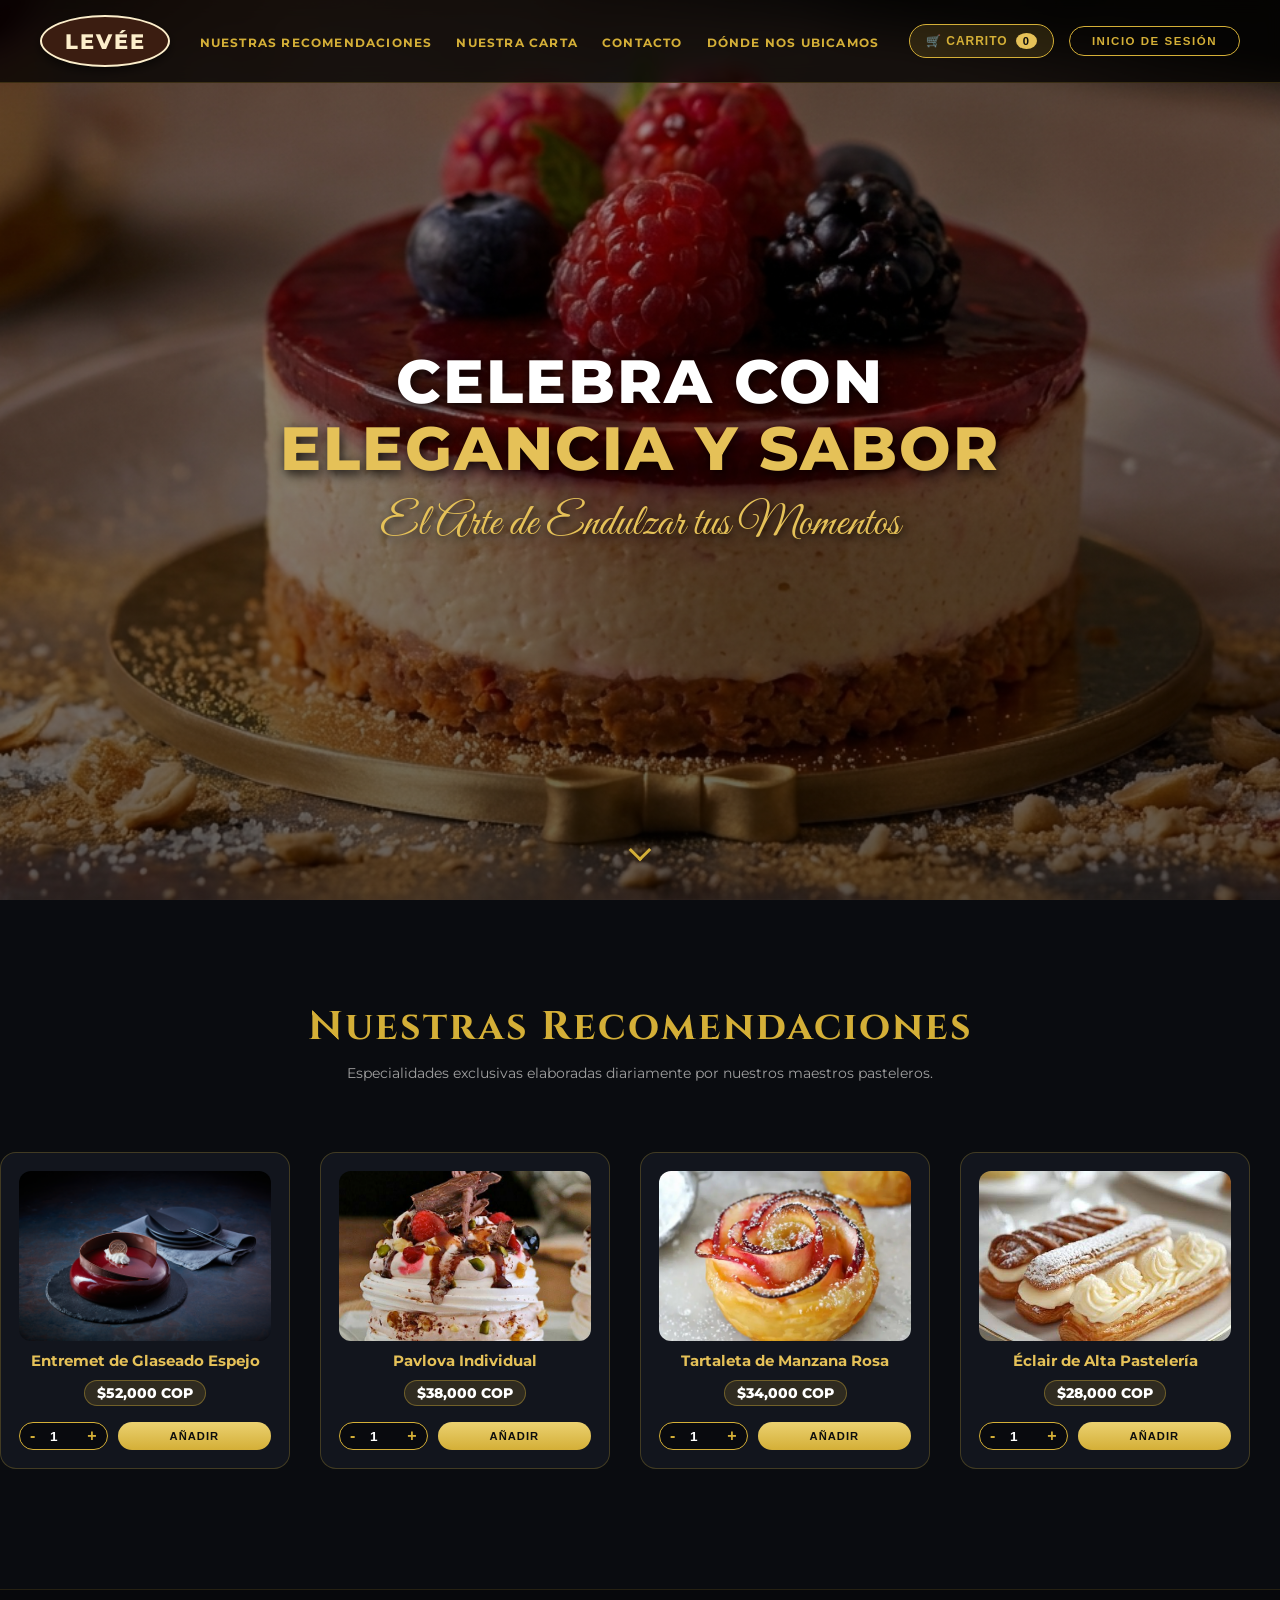
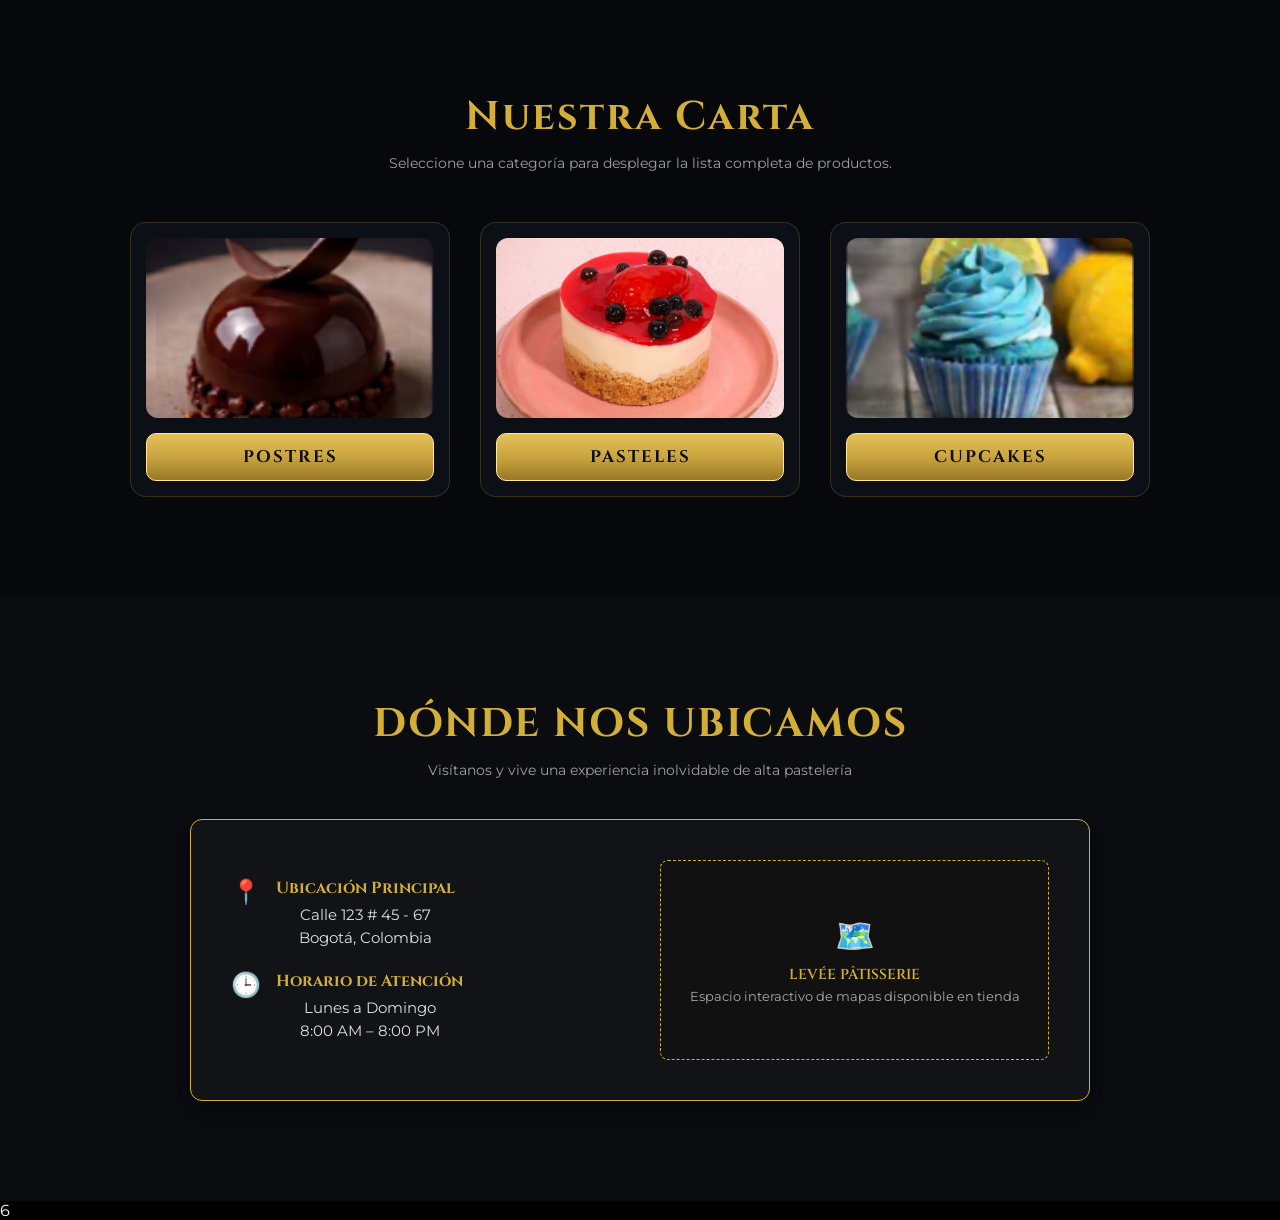
<file: index.html>
<!DOCTYPE html>
<html lang="es">
<head>
  <meta charset="UTF-8">
  <meta name="viewport" content="width=device-width, initial-scale=1.0">
  <title>LEVÉE - Pâtisserie</title>

  <!-- Google Fonts -->
  <link rel="preconnect" href="https://fonts.googleapis.com">
  <link rel="preconnect" href="https://fonts.gstatic.com" crossorigin>
  <link href="https://fonts.googleapis.com/css2?family=Cinzel:wght@600;700;800&family=Great+Vibes&family=Montserrat:wght@500;600;700;800&display=swap" rel="stylesheet">

  <link rel="stylesheet" href="styles.css">
</head>

<body>

  <!-- NAVEGACIÓN PRINCIPAL -->
  <header class="navbar" id="navbar">
    <div class="logo-oval">
      <span>LEVÉE</span>
    </div>
    <nav class="nav-container">
      <ul>
        <li><a href="#recomendaciones" class="nav-link">NUESTRAS RECOMENDACIONES</a></li>
        <li><a href="#carta" class="nav-link">NUESTRA CARTA</a></li>
       <li><a href="#" class="nav-link" id="openContact">CONTACTO</a></li>
        <li><a href="#ubicacion" class="nav-link">DÓNDE NOS UBICAMOS</a></li>
      </ul>
    </nav>
    <div class="nav-actions">
      <button type="button" class="btn-cart" id="openCart" aria-label="Carrito de compras">
        🛒 CARRITO <span class="cart-badge" id="cartBadge">0</span>
      </button>
      <button type="button" class="btn-top-login" id="openLogin">INICIO DE SESIÓN</button>
    </div>
  </header>

  <!-- VISTA PRINCIPAL (HERO) -->
  <section class="hero-screen" id="heroScreen">
    <div class="hero-content">
      <h1>CELEBRA CON<br><span class="gold-text">ELEGANCIA Y SABOR</span></h1>
      <p class="subtitle">El Arte de Endulzar tus Momentos</p>
    </div>

    <a href="#recomendaciones" class="scroll-down" aria-label="Bajar">
      <span class="chevron"></span>
    </a>
  </section>

  <!-- SECCIÓN DE CONTENIDO: NUESTRAS RECOMENDACIONES -->
  <main id="mainContent" class="main-content">
    <section id="recomendaciones" class="content-section">
      <h2>Nuestras Recomendaciones</h2>
      <p class="section-desc">Especialidades exclusivas elaboradas diariamente por nuestros maestros pasteleros.</p>

      <div class="carousel-container">
        <div class="carousel-track">
          <!-- Tarjeta 1 -->
          <div class="dessert-card" data-id="rec-1" data-title="Entremet de Glaseado Espejo" data-price="52000" data-img="img/entremet-glaseado-espejo.jpg">
            <div class="card-image-wrapper">
              <img src="img/entremet-glaseado-espejo.jpg" alt="Entremet de Glaseado Espejo">
            </div>
            <h3>Entremet de Glaseado Espejo</h3>
            <span class="carousel-price">$52,000 COP</span>
            <div class="card-controls">
              <div class="quantity-control">
                <button type="button" class="btn-qty btn-minus">-</button>
                <input type="number" class="qty-input" value="1" min="1" max="99" readonly>
                <button type="button" class="btn-qty btn-plus">+</button>
              </div>
              <button type="button" class="btn-add-cart">AÑADIR</button>
            </div>
          </div>

          <!-- Tarjeta 2 -->
          <div class="dessert-card" data-id="rec-2" data-title="Pavlova Individual" data-price="38000" data-img="img/pavlova-individual.jpg">
            <div class="card-image-wrapper">
              <img src="img/pavlova-individual.jpg" alt="Pavlova Individual">
            </div>
            <h3>Pavlova Individual</h3>
            <span class="carousel-price">$38,000 COP</span>
            <div class="card-controls">
              <div class="quantity-control">
                <button type="button" class="btn-qty btn-minus">-</button>
                <input type="number" class="qty-input" value="1" min="1" max="99" readonly>
                <button type="button" class="btn-qty btn-plus">+</button>
              </div>
              <button type="button" class="btn-add-cart">AÑADIR</button>
            </div>
          </div>

          <!-- Tarjeta 3 -->
          <div class="dessert-card" data-id="rec-3" data-title="Tartaleta de Manzana Rosa" data-price="34000" data-img="img/tartaleta-manzana-rosa.jpg">
            <div class="card-image-wrapper">
              <img src="img/tartaleta-manzana-rosa.jpg" alt="Tartaleta de Manzana en Forma de Rosa">
            </div>
            <h3>Tartaleta de Manzana Rosa</h3>
            <span class="carousel-price">$34,000 COP</span>
            <div class="card-controls">
              <div class="quantity-control">
                <button type="button" class="btn-qty btn-minus">-</button>
                <input type="number" class="qty-input" value="1" min="1" max="99" readonly>
                <button type="button" class="btn-qty btn-plus">+</button>
              </div>
              <button type="button" class="btn-add-cart">AÑADIR</button>
            </div>
          </div>

          <!-- Tarjeta 4 -->
          <div class="dessert-card" data-id="rec-4" data-title="Éclair de Alta Pastelería" data-price="28000" data-img="img/eclair-alta-pasteria.jpg">
            <div class="card-image-wrapper">
              <img src="img/eclair-alta-pasteria.jpg" alt="Éclair de Alta Pastelería">
            </div>
            <h3>Éclair de Alta Pastelería</h3>
            <span class="carousel-price">$28,000 COP</span>
            <div class="card-controls">
              <div class="quantity-control">
                <button type="button" class="btn-qty btn-minus">-</button>
                <input type="number" class="qty-input" value="1" min="1" max="99" readonly>
                <button type="button" class="btn-qty btn-plus">+</button>
              </div>
              <button type="button" class="btn-add-cart">AÑADIR</button>
            </div>
          </div>

          <!-- Tarjeta 5 -->
          <div class="dessert-card" data-id="rec-5" data-title="Saint-Honoré" data-price="46000" data-img="img/saint-honore.jpg">
            <div class="card-image-wrapper">
              <img src="img/saint-honore.jpg" alt="Saint-Honoré">
            </div>
            <h3>Saint-Honoré</h3>
            <span class="carousel-price">$46,000 COP</span>
            <div class="card-controls">
              <div class="quantity-control">
                <button type="button" class="btn-qty btn-minus">-</button>
                <input type="number" class="qty-input" value="1" min="1" max="99" readonly>
                <button type="button" class="btn-qty btn-plus">+</button>
              </div>
              <button type="button" class="btn-add-cart">AÑADIR</button>
            </div>
          </div>

          <!-- Tarjeta 6 -->
          <div class="dessert-card" data-id="rec-6" data-title="Mousse 3D de Fruta" data-price="40000" data-img="img/mousse-3d-fruta.jpg">
            <div class="card-image-wrapper">
              <img src="img/mousse-3d-fruta.jpg" alt="Mousse 3D de Fruta">
            </div>
            <h3>Mousse 3D de Fruta</h3>
            <span class="carousel-price">$40,000 COP</span>
            <div class="card-controls">
              <div class="quantity-control">
                <button type="button" class="btn-qty btn-minus">-</button>
                <input type="number" class="qty-input" value="1" min="1" max="99" readonly>
                <button type="button" class="btn-qty btn-plus">+</button>
              </div>
              <button type="button" class="btn-add-cart">AÑADIR</button>
            </div>
          </div>
        </div>
      </div>
    </section>

    <!-- SECCIÓN: NUESTRA CARTA -->
    <section id="carta" class="content-section carta-section">
      <h2>Nuestra Carta</h2>
      <p class="section-desc">Seleccione una categoría para desplegar la lista completa de productos.</p>

      <div class="categories-grid">
        <div class="category-card" data-category="postres">
          <div class="category-img-wrapper">
            <img src="img/postre.jpg" alt="Postres">
          </div>
          <button type="button" class="btn-category">POSTRES</button>
        </div>

        <div class="category-card" data-category="pasteles">
          <div class="category-img-wrapper">
            <img src="img/pastel.jpg" alt="Pasteles">
          </div>
          <button type="button" class="btn-category">PASTELES</button>
        </div>

        <div class="category-card" data-category="cupcakes">
          <div class="category-img-wrapper">
            <img src="img/cupcake.jpg" alt="Cupcakes">
          </div>
          <button type="button" class="btn-category">CUPCAKES</button>
        </div>
      </div>
    </section>

    <!-- SECCIÓN: DÓNDE NOS UBICAMOS -->
    <section id="ubicacion" class="content-section location-section">
      <h2 style="font-family: 'Cinzel', serif; color: #d4af37; text-align: center; margin-bottom: 10px;">DÓNDE NOS UBICAMOS</h2>
      <p class="section-desc" style="text-align: center; margin-bottom: 40px;">Visítanos y vive una experiencia inolvidable de alta pastelería</p>
      
      <div class="location-luxury-card" style="max-width: 900px; margin: 0 auto; background: rgba(20, 20, 25, 0.85); border: 1px solid #d4af37; border-radius: 12px; padding: 40px; display: grid; grid-template-columns: 1fr 1fr; gap: 40px; box-shadow: 0 10px 30px rgba(0,0,0,0.5);">
        
        <div class="location-details" style="display: flex; flex-direction: column; justify-content: center; gap: 20px;">
          <div class="detail-item" style="display: flex; align-items: flex-start; gap: 15px;">
            <span style="font-size: 24px;">📍</span>
            <div>
              <h4 style="color: #d4af37; font-family: 'Cinzel', serif; margin-bottom: 5px;">Ubicación Principal</h4>
              <p style="color: #e0e0e0; font-family: 'Montserrat', sans-serif; font-size: 0.95rem; line-height: 1.5;">Calle 123 # 45 - 67<br>Bogotá, Colombia</p>
            </div>
          </div>

          <div class="detail-item" style="display: flex; align-items: flex-start; gap: 15px;">
            <span style="font-size: 24px;">🕒</span>
            <div>
              <h4 style="color: #d4af37; font-family: 'Cinzel', serif; margin-bottom: 5px;">Horario de Atención</h4>
              <p style="color: #e0e0e0; font-family: 'Montserrat', sans-serif; font-size: 0.95rem; line-height: 1.5;">Lunes a Domingo<br>8:00 AM – 8:00 PM</p>
            </div>
          </div>
        </div>

        <div class="location-map-mock" style="background: #111; border: 1px dashed #d4af37; border-radius: 8px; display: flex; flex-direction: column; align-items: center; justify-content: center; text-align: center; padding: 20px; min-height: 200px;">
          <span style="font-size: 32px; margin-bottom: 10px;">🗺️</span>
          <p style="color: #d4af37; font-family: 'Cinzel', serif; font-weight: 600; font-size: 0.9rem;">LEVÉE PÂTISSERIE</p>
          <p style="color: #aaa; font-size: 0.8rem; margin-top: 5px;">Espacio interactivo de mapas disponible en tienda</p>
        </div>

      </div>
    </section>
  </main>

<!-- VENTANA EMERGENTE DE LA CARTA DE PRODUCTOS -->
  <div class="products-modal-overlay hidden" id="productsModal">
    <div class="products-modal-container">
      <button type="button" class="btn-close-modal" id="closeProductsModal">&times;</button>
      
      <h2 class="modal-title" id="modalCategoryTitle">CARTA DE PRODUCTOS</h2>
      <p class="modal-subtitle">Nuestras especialidades artesanales</p>

      <div class="menu-products-grid" id="menuProductsGrid">
        
       <!-- CATEGORÍA: POSTRES -->
<div class="menu-item-card hidden-item" data-cat="postres" data-id="postre-1" data-title="Tarta de Frambuesa y Chocolate Belga" data-price="48000" data-img="img/tarta_frambuesa.jpg">
    <div class="menu-item-img"><img src="img/tarta_frambuesa.jpg" alt="Tarta de Frambuesa"></div>
    <div class="menu-item-info">
        <div class="menu-item-header">
            <h3>TARTA DE FRAMBUESA Y CHOCOLATE BELGA</h3>
            <span class="price">$48,000 COP</span>
        </div>
        <p>Base crujiente, ganache de chocolate amargo 70% y frambuesas frescas.</p>
        <div class="card-controls">
            <div class="quantity-control">
                <button type="button" class="btn-qty btn-minus">-</button>
                <input type="number" class="qty-input" value="1" min="1" readonly>
                <button type="button" class="btn-qty btn-plus">+</button>
            </div>
            <button type="button" class="btn-add-cart">AÑADIR</button>
        </div>
    </div>
</div>

<div class="menu-item-card hidden-item" data-cat="postres" data-id="postre-2" data-title="Creme Brûlée Clásica" data-price="36000" data-img="img/creme_brulee.jpg">
    <div class="menu-item-img"><img src="img/creme_brulee.jpg" alt="Creme Brûlée"></div>
    <div class="menu-item-info">
        <div class="menu-item-header">
            <h3>CREME BRÛLÉE CLÁSICA</h3>
            <span class="price">$36,000 COP</span>
        </div>
        <p>Creme de vainilla de Madagascar con costra de azúcar crujiente y arándanos.</p>
        <div class="card-controls">
            <div class="quantity-control">
                <button type="button" class="btn-qty btn-minus">-</button>
                <input type="number" class="qty-input" value="1" min="1" readonly>
                <button type="button" class="btn-qty btn-plus">+</button>
            </div>
            <button type="button" class="btn-add-cart">AÑADIR</button>
        </div>
    </div>
</div>

<div class="menu-item-card hidden-item" data-cat="postres" data-id="postre-3" data-title="Milhojas de Vainilla Bourbon" data-price="42000" data-img="img/milhojas.jpg">
    <div class="menu-item-img"><img src="img/milhojas.jpg" alt="Milhojas de Vainilla"></div>
    <div class="menu-item-info">
        <div class="menu-item-header">
            <h3>MILHOJAS DE VAINILLA BOURBON</h3>
            <span class="price">$42,000 COP</span>
        </div>
        <p>Hojaldre caramelizado, crema ligera de vainilla y fresas fileteadas.</p>
        <div class="card-controls">
            <div class="quantity-control">
                <button type="button" class="btn-qty btn-minus">-</button>
                <input type="number" class="qty-input" value="1" min="1" readonly>
                <button type="button" class="btn-qty btn-plus">+</button>
            </div>
            <button type="button" class="btn-add-cart">AÑADIR</button>
        </div>
    </div>
</div>

<div class="menu-item-card hidden-item" data-cat="postres" data-id="postre-4" data-title="Mousse de Maracuyá y Mango" data-price="45000" data-img="img/mousse_maracuya.jpg">
    <div class="menu-item-img"><img src="img/mousse_maracuya.jpg" alt="Mousse Maracuyá"></div>
    <div class="menu-item-info">
        <div class="menu-item-header">
            <h3>MOUSSE DE MARACUYÁ Y MANGO</h3>
            <span class="price">$45,000 COP</span>
        </div>
        <p>Espejo de maracuyá, mousse suave de mango y base de coco.</p>
        <div class="card-controls">
            <div class="quantity-control">
                <button type="button" class="btn-qty btn-minus">-</button>
                <input type="number" class="qty-input" value="1" min="1" readonly>
                <button type="button" class="btn-qty btn-plus">+</button>
            </div>
            <button type="button" class="btn-add-cart">AÑADIR</button>
        </div>
    </div>
</div>

<div class="menu-item-card hidden-item" data-cat="postres" data-id="postre-5" data-title="Brownie con Helado de Nuez" data-price="39000" data-img="img/brownie.jpg">
    <div class="menu-item-img"><img src="img/brownie.jpg" alt="Brownie"></div>
    <div class="menu-item-info">
        <div class="menu-item-header">
            <h3>BROWNIE CON HELADO DE NUEZ</h3>
            <span class="price">$39,000 COP</span>
        </div>
        <p>Brownie de chocolate intenso con helado de nuez y salsa de caramelo salado.</p>
        <div class="card-controls">
            <div class="quantity-control">
                <button type="button" class="btn-qty btn-minus">-</button>
                <input type="number" class="qty-input" value="1" min="1" readonly>
                <button type="button" class="btn-qty btn-plus">+</button>
            </div>
            <button type="button" class="btn-add-cart">AÑADIR</button>
        </div>
    </div>
</div>

<div class="menu-item-card hidden-item" data-cat="postres" data-id="postre-6" data-title="Cheesecake de Limón y Arándanos" data-price="44000" data-img="img/cheesecake_limon.jpg">
    <div class="menu-item-img"><img src="img/cheesecake_limon.jpg" alt="Cheesecake Limón"></div>
    <div class="menu-item-info">
        <div class="menu-item-header">
            <h3>CHEESECAKE DE LIMÓN Y ARÁNDANOS</h3>
            <span class="price">$44,000 COP</span>
        </div>
        <p>Base de galleta crujiente, crema de queso suave y salsa de arándanos silvestres.</p>
        <div class="card-controls">
            <div class="quantity-control">
                <button type="button" class="btn-qty btn-minus">-</button>
                <input type="number" class="qty-input" value="1" min="1" readonly>
                <button type="button" class="btn-qty btn-plus">+</button>
            </div>
            <button type="button" class="btn-add-cart">AÑADIR</button>
        </div>
    </div>
</div>

<!-- CATEGORÍA: PASTELES -->
<div class="menu-item-card hidden-item" data-cat="pasteles" data-id="pastel-1" data-title="Cheesecake de Frutos Rojos" data-price="52000" data-img="img/cheesecake_frutos.jpg">
    <div class="menu-item-img"><img src="img/cheesecake_frutos.jpg" alt="Cheesecake de Frutos Rojos"></div>
    <div class="menu-item-info">
        <div class="menu-item-header">
            <h3>CHEESECAKE DE FRUTOS ROJOS</h3>
            <span class="price">$52,000 COP</span>
        </div>
        <p>Suave queso crema sobre galleta crujiente con mermelada artesanal de frutos rojos.</p>
        <div class="card-controls">
            <div class="quantity-control">
                <button type="button" class="btn-qty btn-minus">-</button>
                <input type="number" class="qty-input" value="1" min="1" readonly>
                <button type="button" class="btn-qty btn-plus">+</button>
            </div>
            <button type="button" class="btn-add-cart">AÑADIR</button>
        </div>
    </div>
</div>

<div class="menu-item-card hidden-item" data-cat="pasteles" data-id="pastel-2" data-title="Pastel de Chocolate Trufado" data-price="58000" data-img="img/pastel_chocolate.jpg">
    <div class="menu-item-img"><img src="img/pastel_chocolate.jpg" alt="Pastel de Chocolate Trufado"></div>
    <div class="menu-item-info">
        <div class="menu-item-header">
            <h3>PASTEL DE CHOCOLATE TRUFADO</h3>
            <span class="price">$58,000 COP</span>
        </div>
        <p>Bizcocho de cacao premium con capas de ganache de chocolate trufado.</p>
        <div class="card-controls">
            <div class="quantity-control">
                <button type="button" class="btn-qty btn-minus">-</button>
                <input type="number" class="qty-input" value="1" min="1" readonly>
                <button type="button" class="btn-qty btn-plus">+</button>
            </div>
            <button type="button" class="btn-add-cart">AÑADIR</button>
        </div>
    </div>
</div>

<div class="menu-item-card hidden-item" data-cat="pasteles" data-id="pastel-3" data-title="Pastel Red Velvet Real" data-price="55000" data-img="img/red_velvet.jpg">
    <div class="menu-item-img"><img src="img/red_velvet.jpg" alt="Pastel Red Velvet"></div>
    <div class="menu-item-info">
        <div class="menu-item-header">
            <h3>PASTEL RED VELVET REAL</h3>
            <span class="price">$55,000 COP</span>
        </div>
        <p>Clásico terciopelo rojo relleno de suave frosting de queso crema y vainilla.</p>
        <div class="card-controls">
            <div class="quantity-control">
                <button type="button" class="btn-qty btn-minus">-</button>
                <input type="number" class="qty-input" value="1" min="1" readonly>
                <button type="button" class="btn-qty btn-plus">+</button>
            </div>
            <button type="button" class="btn-add-cart">AÑADIR</button>
        </div>
    </div>
</div>

<div class="menu-item-card hidden-item" data-cat="pasteles" data-id="pastel-4" data-title="Pastel Tres Leches de Vainilla" data-price="48000" data-img="img/tres_leches.jpg">
    <div class="menu-item-img"><img src="img/tres_leches.jpg" alt="Pastel Tres Leches"></div>
    <div class="menu-item-info">
        <div class="menu-item-header">
            <h3>PASTEL TRES LECHES DE VAINILLA</h3>
            <span class="price">$48,000 COP</span>
        </div>
        <p>Bizcocho ultra húmedo bañado en tres leches especiadas con canela y merengue.</p>
        <div class="card-controls">
            <div class="quantity-control">
                <button type="button" class="btn-qty btn-minus">-</button>
                <input type="number" class="qty-input" value="1" min="1" readonly>
                <button type="button" class="btn-qty btn-plus">+</button>
            </div>
            <button type="button" class="btn-add-cart">AÑADIR</button>
        </div>
    </div>
</div>

<div class="menu-item-card hidden-item" data-cat="pasteles" data-id="pastel-5" data-title="Pastel de Zanahoria y Nueces" data-price="50000" data-img="img/pastel_zanahoria.jpg">
    <div class="menu-item-img"><img src="img/pastel_zanahoria.jpg" alt="Pastel de Zanahoria"></div>
    <div class="menu-item-info">
        <div class="menu-item-header">
            <h3>PASTEL DE ZANAHORIA Y NUECES</h3>
            <span class="price">$50,000 COP</span>
        </div>
        <p>Especiado con nueces crujientes y cobertura de crema de queso dulce.</p>
        <div class="card-controls">
            <div class="quantity-control">
                <button type="button" class="btn-qty btn-minus">-</button>
                <input type="number" class="qty-input" value="1" min="1" readonly>
                <button type="button" class="btn-qty btn-plus">+</button>
                
            </div>
            <button type="button" class="btn-add-cart">AÑADIR</button>
        </div>
    </div>
</div>

<div class="menu-item-card hidden-item" data-cat="pasteles" data-id="pastel-6" data-title="Pastel Ópera Francés" data-price="60000" data-img="img/pastel_opera.jpg">
    <div class="menu-item-img"><img src="img/pastel_opera.jpg" alt="Pastel Ópera"></div>
    <div class="menu-item-info">
        <div class="menu-item-header">
            <h3>PASTEL ÓPERA FRANCÉS</h3>
            <span class="price">$60,000 COP</span>
        </div>
        <p>Finas capas de bizcocho de almendra impregnado en café, crema de mantequilla y ganache.</p>
        <div class="card-controls">
            <div class="quantity-control">
                <button type="button" class="btn-qty btn-minus">-</button>
                <input type="number" class="qty-input" value="1" min="1" readonly>
                <button type="button" class="btn-qty btn-plus">+</button>
            </div>
            <button type="button" class="btn-add-cart">AÑADIR</button>
        </div>
    </div>
</div>

<!-- CATEGORÍA: CUPCAKES -->
<div class="menu-item-card hidden-item" data-cat="cupcakes" data-id="cupcake-1" data-title="Cupcake de Chocolate Belga" data-price="38000" data-img="img/cupcake_chocolate.jpg">
    <div class="menu-item-img"><img src="img/cupcake_chocolate.jpg" alt="Cupcake de Chocolate Belga"></div>
    <div class="menu-item-info">
        <div class="menu-item-header">
            <h3>CUPCAKE DE CHOCOLATE BELGA</h3>
            <span class="price">$38,000 COP</span>
        </div>
        <p>Pastel de cacao oscuro, ganache de chocolate amargo 70%, frambuesa y oro.</p>
        <div class="card-controls">
            <div class="quantity-control">
                <button type="button" class="btn-qty btn-minus">-</button>
                <input type="number" class="qty-input" value="1" min="1" readonly>
                <button type="button" class="btn-qty btn-plus">+</button>
            </div>
            <button type="button" class="btn-add-cart">AÑADIR</button>
        </div>
    </div>
</div>

<div class="menu-item-card hidden-item" data-cat="cupcakes" data-id="cupcake-2" data-title="Cupcake de Vainilla y Fresa" data-price="35000" data-img="img/cupcake_vainilla.jpg">
    <div class="menu-item-img"><img src="img/cupcake_vainilla.jpg" alt="Cupcake de Vainilla"></div>
    <div class="menu-item-info">
        <div class="menu-item-header">
            <h3>CUPCAKE DE VAINILLA Y FRESA</h3>
            <span class="price">$35,000 COP</span>
        </div>
        <p>Vainilla de Madagascar, crema de mantequilla de fresa y mini merengues.</p>
        <div class="card-controls">
            <div class="quantity-control">
                <button type="button" class="btn-qty btn-minus">-</button>
                <input type="number" class="qty-input" value="1" min="1" readonly>
                <button type="button" class="btn-qty btn-plus">+</button>
            </div>
            <button type="button" class="btn-add-cart">AÑADIR</button>
        </div>
    </div>
</div>

<div class="menu-item-card hidden-item" data-cat="cupcakes" data-id="cupcake-3" data-title="Cupcake de Limón y Amapola" data-price="36000" data-img="img/cupcake_limon.jpg">
    <div class="menu-item-img"><img src="img/cupcake_limon.jpg" alt="Cupcake de Limón"></div>
    <div class="menu-item-info">
        <div class="menu-item-header">
            <h3>CUPCAKE DE LIMÓN Y AMAPOLA</h3>
            <span class="price">$36,000 COP</span>
        </div>
        <p>Pastel de limón, relleno de curd, frosting de mascarpone y limón confitado.</p>
        <div class="card-controls">
            <div class="quantity-control">
                <button type="button" class="btn-qty btn-minus">-</button>
                <input type="number" class="qty-input" value="1" min="1" readonly>
                <button type="button" class="btn-qty btn-plus">+</button>
            </div>
            <button type="button" class="btn-add-cart">AÑADIR</button>
        </div>
    </div>
</div>

<div class="menu-item-card hidden-item" data-cat="cupcakes" data-id="cupcake-4" data-title="Cupcake Red Velvet y Caramelo" data-price="37000" data-img="img/cupcake_redvelvet.jpg">
    <div class="menu-item-img"><img src="img/cupcake_redvelvet.jpg" alt="Cupcake Red Velvet"></div>
    <div class="menu-item-info">
        <div class="menu-item-header">
            <h3>CUPCAKE RED VELVET Y CARAMELO</h3>
            <span class="price">$37,000 COP</span>
        </div>
        <p>Terciopelo rojo, frosting de queso crema, caramelo salado y nuez pecana.</p>
        <div class="card-controls">
            <div class="quantity-control">
                <button type="button" class="btn-qty btn-minus">-</button>
                <input type="number" class="qty-input" value="1" min="1" readonly>
                <button type="button" class="btn-qty btn-plus">+</button>
            </div>
            <button type="button" class="btn-add-cart">AÑADIR</button>
        </div>
    </div>
</div>

<div class="menu-item-card hidden-item" data-cat="cupcakes" data-id="cupcake-5" data-title="Cupcake de Café y Nuez" data-price="39000" data-img="img/cupcake_cafe.jpg">
    <div class="menu-item-img"><img src="img/cupcake_cafe.jpg" alt="Cupcake de Café"></div>
    <div class="menu-item-info">
        <div class="menu-item-header">
            <h3>CUPCAKE DE CAFÉ Y NUEZ</h3>
            <span class="price">$39,000 COP</span>
        </div>
        <p>Pastel de café con trocitos de nuez y crema de moca suave.</p>
        <div class="card-controls">
            <div class="quantity-control">
                <button type="button" class="btn-qty btn-minus">-</button>
                <input type="number" class="qty-input" value="1" min="1" readonly>
                <button type="button" class="btn-qty btn-plus">+</button>
            </div>
            <button type="button" class="btn-add-cart">AÑADIR</button>
        </div>
    </div>
</div>

<div class="menu-item-card hidden-item" data-cat="cupcakes" data-id="cupcake-6" data-title="Cupcake Earl Grey y Lavanda" data-price="40000" data-img="img/cupcake_lavanda.jpg">
    <div class="menu-item-img"><img src="img/cupcake_lavanda.jpg" alt="Cupcake de Lavanda"></div>
    <div class="menu-item-info">
        <div class="menu-item-header">
            <h3>CUPCAKE EARL GREY Y LAVANDA</h3>
            <span class="price">$40,000 COP</span>
        </div>
        <p>Infusión de té Earl Grey, crema de mantequilla de lavanda y miel.</p>
        <div class="card-controls">
            <div class="quantity-control">
                <button type="button" class="btn-qty btn-minus">-</button>
                <input type="number" class="qty-input" value="1" min="1" readonly>
                <button type="button" class="btn-qty btn-plus">+</button>
            </div>
            <button type="button" class="btn-add-cart">AÑADIR</button>
        </div>
    </div>
</div>
      </div>
    </div>
  </div>6

  <!-- MODAL DEL CARRITO DE COMPRAS -->
  <div class="cart-modal-overlay hidden" id="cartModal">
    <div class="cart-modal-container">
      <button type="button" class="btn-close-modal" id="closeCartModal">&times;</button>
      <h2 class="cart-title">TU PEDIDO</h2>
      <p class="cart-subtitle">Resumen de tus productos seleccionados</p>

      <div class="cart-items-container" id="cartItemsContainer">
        <!-- Los ítems se insertan dinámicamente con JS -->
      </div>

      <div class="cart-summary">
        <div class="summary-row">
          <span>Subtotal:</span>
          <span id="cartSubtotal">$0 COP</span>
        </div>
        <div class="summary-row total-row">
          <span>Total a Pagar:</span>
          <span id="cartTotal">$0 COP</span>
        </div>
        <button type="button" class="btn-checkout" id="btnCheckout">FINALIZAR PEDIDO</button>
      </div>
    </div>
  </div>

  <!-- VISTA DE INICIO DE SESIÓN -->
 <section class="login-screen hidden" id="loginScreen">
  <header class="navbar-login">
    <div style="width: 130px;"></div>
    <button type="button" class="btn-return" id="btnReturn">REGRESAR AL SITIO</button>
  </header>
  
  <div class="login-container">
    <h1 class="login-title">INICIO DE<br><span class="gold-text">SESIÓN</span></h1>
    <p class="login-subtitle">Vuelva a disfrutar de sus Momentos</p>
    
    <form class="login-form" id="loginForm">
      <div class="input-field">
        <input type="email" id="email" placeholder="CORREO ELECTRÓNICO" required autocomplete="off">
      </div>
      <div class="input-field">
        <input type="password" id="password" placeholder="CONTRASEÑA" required autocomplete="current-password">
      </div>
      <a href="#" class="forgot-pass" id="forgotPass">¿Olvidó su contraseña?</a>
      <button type="submit" class="btn-ingresar">INGRESAR</button>
    </form>
    
  <div id="crudContainer" style="padding: 20px; max-width: 900px; margin: auto;">
      <div id="crudContainer" class="hidden" style="padding: 20px; max-width: 900px; margin: auto;">
  <!-- Aquí pegas la estructura del formulario y la tabla de encuestas -->
   <div class="header-title">
      <i class="fa-solid fa-clipboard-list"></i> GESTIÓN DE ENCUESTAS - PASTELERÍA
    </div>

    <div class="crud-container">
      <form id="crudForm">
        <div class="form-grid">
          <div class="form-group">
            <label><i class="fa-solid fa-hashtag"></i> ID Encuesta</label>
            <input type="text" id="idEncuesta" placeholder="1001" required>
          </div>
          <div class="form-group">
            <label><i class="fa-solid fa-calendar"></i> Fecha</label>
            <input type="date" id="fecha" required>
          </div>
          <div class="form-group">
            <label><i class="fa-solid fa-user"></i> Nombre</label>
            <input type="text" id="nombre" placeholder="Nombre completo" required>
          </div>
          <div class="form-group">
            <label><i class="fa-solid fa-envelope"></i> Correo</label>
            <input type="email" id="correo" placeholder="correo@email.com" required>
          </div>

          <div class="form-group">
            <label><i class="fa-solid fa-phone"></i> Teléfono</label>
            <input type="text" id="telefono" placeholder="3124567890">
          </div>
          <div class="form-group">
            <label><i class="fa-solid fa-user-gear"></i> Edad</label>
            <input type="number" id="edad" placeholder="25">
          </div>
          <div class="form-group">
            <label><i class="fa-solid fa-clock"></i> Hora</label>
            <input type="time" id="hora">
          </div>
          <div class="form-group">
            <label><i class="fa-solid fa-mars-venus"></i> Género</label>
            <select id="genero">
              <option value="Masculino">Masculino</option>
              <option value="Femenino">Femenino</option>
              <option value="Otro">Otro</option>
            </select>
          </div>

          <div class="form-group">
            <label><i class="fa-solid fa-location-dot"></i> Dirección</label>
            <input type="text" id="direccion" placeholder="Calle 123">
          </div>
          <div class="form-group">
            <label><i class="fa-solid fa-map-pin"></i> Complemento</label>
            <input type="text" id="direccionBis" placeholder="Apto 201">
          </div>
          <div class="form-group">
            <label><i class="fa-solid fa-building"></i> Ciudad</label>
            <input type="text" id="ciudad" placeholder="Bogotá">
          </div>
          <div class="form-group">
            <label><i class="fa-solid fa-mail-bulk"></i> C. Postal</label>
            <input type="text" id="codigoPostal" placeholder="110111">
          </div>

          <div class="form-group col-span-2">
            <label><i class="fa-solid fa-globe"></i> ¿Cómo nos conoció?</label>
            <select id="conocido">
              <option value="Web">Web</option>
              <option value="Redes Sociales">Redes Sociales</option>
              <option value="Recomendación">Recomendación</option>
            </select>
          </div>
          <div class="form-group col-span-2">
            <label><i class="fa-solid fa-chart-line"></i> Satisfacción</label>
            <div class="range-container">
              <input type="range" id="satisfaccion" min="0" max="100" value="50" oninput="rangeValue.innerText = this.value">
              <span class="badge-value" id="rangeValue">50</span>
            </div>
          </div>

          <div class="form-group col-span-4">
            <label><i class="fa-solid fa-comment"></i> Comentarios</label>
            <textarea id="comentarios" rows="2" placeholder="Escriba aquí sus comentarios..."></textarea>
          </div>
        </div>

        <div class="btn-group">
          <button type="button" class="btn btn-create" onclick="crear()"><i class="fa-solid fa-plus"></i> Crear</button>
          <button type="button" class="btn btn-search" onclick="buscar()"><i class="fa-solid fa-magnifying-glass"></i> Buscar</button>
          <button type="button" class="btn btn-update" onclick="actualizar()"><i class="fa-solid fa-pen"></i> Actualizar</button>
          <button type="button" class="btn btn-delete" onclick="eliminar()"><i class="fa-solid fa-trash"></i> Eliminar</button>
          <button type="button" class="btn btn-clear" onclick="limpiarFormulario()"><i class="fa-solid fa-broom"></i> Limpiar</button>
        </div>
      </form>

      <div class="table-container">
        <table>
          <thead>
            <tr>
              <th>ID</th>
              <th>Fecha</th>
              <th>Nombre</th>
              <th>Correo</th>
              <th>Ciudad</th>
            </tr>
          </thead>
          <tbody id="tablaCuerpo">
          </tbody>
        </table>
      </div>
    </div>
   
</div>
      </div>
  </div>
</section>

  <!-- VENTANA EMERGENTE DE BIENVENIDA -->
  <div class="welcome-modal-overlay hidden" id="welcomeModal">
    <div class="welcome-modal-card">
      <h2>¡BIENVENIDO!</h2>
      <p>Sesión iniciada correctamente</p>
      <button type="button" class="btn-welcome-accept" id="closeWelcomeModal">ACEPTAR</button>
    </div>
  </div>

  <!-- MODAL DE ALERTA GLOBAL ELEGANTE -->
  <div class="welcome-modal-overlay hidden" id="customAlertModal">
    <div class="welcome-modal-card">
      <h2 id="customAlertTitle" style="color: #d4af37; font-family: 'Cinzel', serif; margin-bottom: 10px;">AVISO</h2>
      <p id="customAlertText" style="color: #e0e0e0; font-family: 'Montserrat', sans-serif; margin-bottom: 20px;"></p>
      <button type="button" class="btn-welcome-accept" id="closeCustomAlert">ACEPTAR</button>
    </div>
  </div>

<!-- VENTANA EMERGENTE DE CONTACTO -->
  <div class="products-modal-overlay hidden" id="contactModal">
    <div class="products-modal-container" style="max-width: 450px;">
      <button type="button" class="btn-close-modal" id="closeContactModal">&times;</button>
      
      <h2 class="modal-title">CONTÁCTANOS</h2>
      <p class="modal-subtitle">Estamos para atenderte</p>

      <div style="display: flex; flex-direction: column; gap: 15px; margin-top: 10px;">
        <div style="padding: 12px; background: #f9f9f9; border-radius: 8px;">
          <strong>Nuestro WhatsApp:</strong><br>
          <a href="https://wa.me/573000000000" target="_blank" style="color: #4CAF50; text-decoration: none;">+57 300 000 0000</a>
        </div>
        <div style="padding: 12px; background: #f9f9f9; border-radius: 8px;">
          <strong>Nuestro Número:</strong><br>
          <a href="tel:+573000000000" style="color: #333; text-decoration: none;">+57 300 000 0000</a>
        </div>
        <div style="padding: 12px; background: #f9f9f9; border-radius: 8px;">
          <strong>Nuestro Gmail:</strong><br>
          <a href="mailto:contacto@leveepatisserie.com" style="color: #333; text-decoration: none;">contacto@leveepatisserie.com</a>
        </div>
      </div>
    </div>
  </div>

  <script src="script.js"></script>
</body>
</html>
</file>
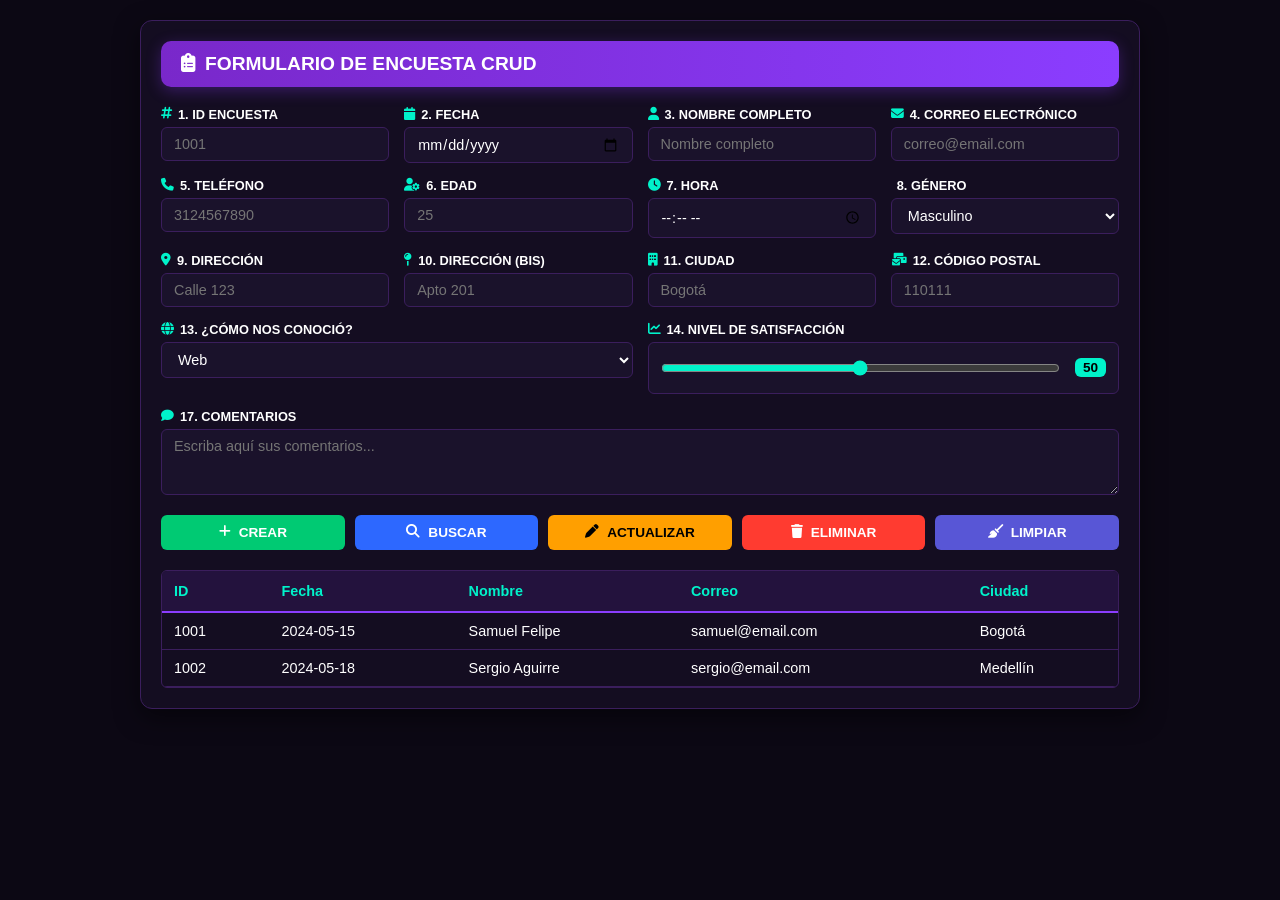
<file: crud 1/index.html>
<!DOCTYPE html>
<html lang="es">
<head>
  <meta charset="UTF-8">
  <meta name="viewport" content="width=device-width, initial-scale=1.0">
  <title>Formulario de Encuesta CRUD</title>
  <link rel="stylesheet" href="https://cdnjs.cloudflare.com/ajax/libs/font-awesome/6.4.0/css/all.min.css">
  <style>
    :root {
      --bg-main: #0c0814;
      --bg-card: #140d21;
      --bg-input: #1a122b;
      --border-purple: #3b1e5d;
      --purple-accent: #8b3dff;
      --cyan-accent: #00f2ca;
      --text-white: #ffffff;
      --text-muted: #a29bb0;
      --btn-green: #00ca73;
      --btn-blue: #2d68ff;
      --btn-yellow: #ff9f00;
      --btn-red: #ff3b30;
      --btn-gray: #5856d6;
    }

    * {
      box-sizing: border-box;
      margin: 0;
      padding: 0;
      font-family: 'Segoe UI', Tahoma, Geneva, Verdana, sans-serif;
    }

    body {
      background-color: var(--bg-main);
      color: var(--text-white);
      display: flex;
      justify-content: center;
      padding: 20px;
    }

    .container {
      width: 100%;
      max-width: 1000px;
      background-color: var(--bg-card);
      border: 1px solid var(--border-purple);
      border-radius: 12px;
      padding: 20px;
      box-shadow: 0 8px 24px rgba(0,0,0,0.5);
    }

    .header-title {
      background: linear-gradient(90deg, #7928ca, #8b3dff);
      color: var(--text-white);
      padding: 12px 20px;
      border-radius: 10px;
      font-size: 1.2rem;
      font-weight: bold;
      margin-bottom: 20px;
      display: flex;
      align-items: center;
      gap: 10px;
      box-shadow: 0 4px 15px rgba(139, 61, 255, 0.3);
    }

    .form-grid {
      display: grid;
      grid-template-columns: repeat(4, 1fr);
      gap: 15px;
      margin-bottom: 15px;
    }

    .form-group {
      display: flex;
      flex-direction: column;
      gap: 5px;
    }

    .form-group.col-span-2 { grid-column: span 2; }
    .form-group.col-span-4 { grid-column: span 4; }

    label {
      font-size: 0.8rem;
      font-weight: bold;
      color: var(--text-white);
      text-transform: uppercase;
      display: flex;
      align-items: center;
      gap: 6px;
    }

    label i { color: var(--cyan-accent); }

    input, select, textarea {
      background-color: var(--bg-input);
      border: 1px solid var(--border-purple);
      color: var(--text-white);
      padding: 8px 12px;
      border-radius: 6px;
      outline: none;
      font-size: 0.9rem;
      transition: border-color 0.2s;
    }

    input:focus, select:focus, textarea:focus {
      border-color: var(--purple-accent);
    }

    .range-container {
      display: flex;
      align-items: center;
      gap: 15px;
      background-color: var(--bg-input);
      padding: 8px 12px;
      border: 1px solid var(--border-purple);
      border-radius: 6px;
    }

    .range-container input[type="range"] {
      flex: 1;
      accent-color: var(--cyan-accent);
      cursor: pointer;
    }

    .badge-value {
      background-color: var(--cyan-accent);
      color: #000;
      font-weight: bold;
      padding: 2px 8px;
      border-radius: 6px;
      font-size: 0.85rem;
    }

    .btn-group {
      display: flex;
      gap: 10px;
      margin: 20px 0;
      flex-wrap: wrap;
    }

    .btn {
      flex: 1;
      padding: 10px 15px;
      border: none;
      border-radius: 6px;
      color: #fff;
      font-weight: bold;
      cursor: pointer;
      display: flex;
      align-items: center;
      justify-content: center;
      gap: 8px;
      text-transform: uppercase;
      font-size: 0.85rem;
      transition: opacity 0.2s, transform 0.1s;
    }

    .btn:hover { opacity: 0.9; }
    .btn:active { transform: scale(0.98); }

    .btn-create { background-color: var(--btn-green); }
    .btn-search { background-color: var(--btn-blue); }
    .btn-update { background-color: var(--btn-yellow); color: #000; }
    .btn-delete { background-color: var(--btn-red); }
    .btn-clear { background-color: var(--btn-gray); }

    .table-container {
      overflow-x: auto;
      border-radius: 6px;
      border: 1px solid var(--border-purple);
    }

    table {
      width: 100%;
      border-collapse: collapse;
      text-align: left;
      font-size: 0.9rem;
    }

    thead {
      background-color: #23123d;
      border-bottom: 2px solid var(--purple-accent);
    }

    th {
      padding: 12px;
      color: var(--cyan-accent);
      font-weight: bold;
    }

    td {
      padding: 10px 12px;
      border-bottom: 1px solid var(--border-purple);
      color: var(--text-white);
    }

    tbody tr:hover {
      background-color: var(--bg-input);
      cursor: pointer;
    }

    @media (max-width: 768px) {
      .form-grid { grid-template-columns: repeat(2, 1fr); }
      .form-group.col-span-2, .form-group.col-span-4 { grid-column: span 2; }
    }
  </style>
</head>
<body>

  <div class="container">
    <div class="header-title">
      <i class="fa-solid fa-clipboard-list"></i> FORMULARIO DE ENCUESTA CRUD
    </div>

    <form id="crudForm">
      <div class="form-grid">
        <div class="form-group">
          <label><i class="fa-solid fa-hashtag"></i> 1. ID Encuesta</label>
          <input type="text" id="idEncuesta" placeholder="1001" required>
        </div>
        <div class="form-group">
          <label><i class="fa-solid fa-calendar"></i> 2. Fecha</label>
          <input type="date" id="fecha" required>
        </div>
        <div class="form-group">
          <label><i class="fa-solid fa-user"></i> 3. Nombre Completo</label>
          <input type="text" id="nombre" placeholder="Nombre completo" required>
        </div>
        <div class="form-group">
          <label><i class="fa-solid fa-envelope"></i> 4. Correo Electrónico</label>
          <input type="email" id="correo" placeholder="correo@email.com" required>
        </div>

        <div class="form-group">
          <label><i class="fa-solid fa-phone"></i> 5. Teléfono</label>
          <input type="text" id="telefono" placeholder="3124567890">
        </div>
        <div class="form-group">
          <label><i class="fa-solid fa-user-gear"></i> 6. Edad</label>
          <input type="number" id="edad" placeholder="25">
        </div>
        <div class="form-group">
          <label><i class="fa-solid fa-clock"></i> 7. Hora</label>
          <input type="time" id="hora">
        </div>
        <div class="form-group">
          <label><i class="fa-solid fa-mars-venus"></i> 8. Género</label>
          <select id="genero">
            <option value="Masculino">Masculino</option>
            <option value="Femenino">Femenino</option>
            <option value="Otro">Otro</option>
          </select>
        </div>

        <div class="form-group">
          <label><i class="fa-solid fa-location-dot"></i> 9. Dirección</label>
          <input type="text" id="direccion" placeholder="Calle 123">
        </div>
        <div class="form-group">
          <label><i class="fa-solid fa-map-pin"></i> 10. Dirección (Bis)</label>
          <input type="text" id="direccionBis" placeholder="Apto 201">
        </div>
        <div class="form-group">
          <label><i class="fa-solid fa-building"></i> 11. Ciudad</label>
          <input type="text" id="ciudad" placeholder="Bogotá">
        </div>
        <div class="form-group">
          <label><i class="fa-solid fa-mail-bulk"></i> 12. Código Postal</label>
          <input type="text" id="codigoPostal" placeholder="110111">
        </div>

        <div class="form-group col-span-2">
          <label><i class="fa-solid fa-globe"></i> 13. ¿Cómo nos conoció?</label>
          <select id="conocido">
            <option value="Web">Web</option>
            <option value="Redes Sociales">Redes Sociales</option>
            <option value="Recomendación">Recomendación</option>
          </select>
        </div>
        <div class="form-group col-span-2">
          <label><i class="fa-solid fa-chart-line"></i> 14. Nivel de Satisfacción</label>
          <div class="range-container">
            <input type="range" id="satisfaccion" min="0" max="100" value="50" oninput="rangeValue.innerText = this.value">
            <span class="badge-value" id="rangeValue">50</span>
          </div>
        </div>

        <div class="form-group col-span-4">
          <label><i class="fa-solid fa-comment"></i> 17. Comentarios</label>
          <textarea id="comentarios" rows="3" placeholder="Escriba aquí sus comentarios..."></textarea>
        </div>
      </div>

      <div class="btn-group">
        <button type="button" class="btn btn-create" onclick="crear()"><i class="fa-solid fa-plus"></i> Crear</button>
        <button type="button" class="btn btn-search" onclick="buscar()"><i class="fa-solid fa-magnifying-glass"></i> Buscar</button>
        <button type="button" class="btn btn-update" onclick="actualizar()"><i class="fa-solid fa-pen"></i> Actualizar</button>
        <button type="button" class="btn btn-delete" onclick="eliminar()"><i class="fa-solid fa-trash"></i> Eliminar</button>
        <button type="button" class="btn btn-clear" onclick="limpiarFormulario()"><i class="fa-solid fa-broom"></i> Limpiar</button>
      </div>
    </form>

    <div class="table-container">
      <table>
        <thead>
          <tr>
            <th>ID</th>
            <th>Fecha</th>
            <th>Nombre</th>
            <th>Correo</th>
            <th>Ciudad</th>
          </tr>
        </thead>
        <tbody id="tablaCuerpo">
        </tbody>
      </table>
    </div>
  </div>

  <script>
    let registros = [
      { idEncuesta: "1001", fecha: "2024-05-15", nombre: "Samuel Felipe", correo: "samuel@email.com", ciudad: "Bogotá", telefono: "3124567890", edad: "25", hora: "10:00", genero: "Masculino", direccion: "Calle 10", direccionBis: "", codigoPostal: "110111", conocido: "Web", satisfaccion: "80", comentarios: "Excelente servicio." },
      { idEncuesta: "1002", fecha: "2024-05-18", nombre: "Sergio Aguirre", correo: "sergio@email.com", ciudad: "Medellín", telefono: "3001234567", edad: "30", hora: "14:30", genero: "Masculino", direccion: "Carrera 45", direccionBis: "", codigoPostal: "050001", conocido: "Redes Sociales", satisfaccion: "90", comentarios: "Muy satisfecho." }
    ];

    document.addEventListener("DOMContentLoaded", () => {
      renderTabla();
      autocompletarUsuarioLogueado();
    });

    function autocompletarUsuarioLogueado() {
      const nombreGuardado = localStorage.getItem("usuarioLogueadoNombre");
      const correoGuardado = localStorage.getItem("usuarioLogueadoCorreo");

      if (nombreGuardado && correoGuardado) {
        const inputNombre = document.getElementById('nombre');
        const inputCorreo = document.getElementById('correo');

        inputNombre.value = nombreGuardado;
        inputCorreo.value = correoGuardado;

        inputNombre.readOnly = true;
        inputCorreo.readOnly = true;
      }
    }

    function obtenerDatos() {
      return {
        idEncuesta: document.getElementById('idEncuesta').value.trim(),
        fecha: document.getElementById('fecha').value,
        nombre: document.getElementById('nombre').value.trim(),
        correo: document.getElementById('correo').value.trim(),
        telefono: document.getElementById('telefono').value.trim(),
        edad: document.getElementById('edad').value,
        hora: document.getElementById('hora').value,
        genero: document.getElementById('genero').value,
        direccion: document.getElementById('direccion').value.trim(),
        direccionBis: document.getElementById('direccionBis').value.trim(),
        ciudad: document.getElementById('ciudad').value.trim(),
        codigoPostal: document.getElementById('codigoPostal').value.trim(),
        conocido: document.getElementById('conocido').value,
        satisfaccion: document.getElementById('satisfaccion').value,
        comentarios: document.getElementById('comentarios').value.trim()
      };
    }

    function renderTabla() {
      const tbody = document.getElementById('tablaCuerpo');
      tbody.innerHTML = '';
      registros.forEach(item => {
        const tr = document.createElement('tr');
        tr.onclick = () => seleccionarFila(item.idEncuesta);
        tr.innerHTML = `
          <td>${item.idEncuesta}</td>
          <td>${item.fecha}</td>
          <td>${item.nombre}</td>
          <td>${item.correo}</td>
          <td>${item.ciudad}</td>
        `;
        tbody.appendChild(tr);
      });
    }

    function crear() {
      const datos = obtenerDatos();
      if (!datos.idEncuesta || !datos.nombre) {
        alert("Por favor, ingrese al menos el ID y Nombre.");
        return;
      }
      if (registros.some(r => r.idEncuesta === datos.idEncuesta)) {
        alert("El ID ya existe. Use 'Actualizar' o ingrese un ID nuevo.");
        return;
      }
      registros.push(datos);
      renderTabla();
      limpiarFormulario();
    }

    function buscar() {
      const id = document.getElementById('idEncuesta').value.trim();
      const registro = registros.find(r => r.idEncuesta === id);
      if (registro) {
        cargarEnFormulario(registro);
      } else {
        alert("Registro no encontrado.");
      }
    }

    function actualizar() {
      const datos = obtenerDatos();
      const index = registros.findIndex(r => r.idEncuesta === datos.idEncuesta);
      if (index !== -1) {
        registros[index] = datos;
        renderTabla();
        limpiarFormulario();
      } else {
        alert("No se encontró un registro con ese ID para actualizar.");
      }
    }

    function eliminar() {
      const id = document.getElementById('idEncuesta').value.trim();
      const index = registros.findIndex(r => r.idEncuesta === id);
      if (index !== -1) {
        registros.splice(index, 1);
        renderTabla();
        limpiarFormulario();
      } else {
        alert("Ingrese el ID del registro que desea eliminar.");
      }
    }

    function seleccionarFila(id) {
      const registro = registros.find(r => r.idEncuesta === id);
      if (registro) cargarEnFormulario(registro);
    }

    function cargarEnFormulario(item) {
      document.getElementById('idEncuesta').value = item.idEncuesta;
      document.getElementById('fecha').value = item.fecha;
      document.getElementById('nombre').value = item.nombre;
      document.getElementById('correo').value = item.correo;
      document.getElementById('telefono').value = item.telefono;
      document.getElementById('edad').value = item.edad;
      document.getElementById('hora').value = item.hora;
      document.getElementById('genero').value = item.genero;
      document.getElementById('direccion').value = item.direccion;
      document.getElementById('direccionBis').value = item.direccionBis;
      document.getElementById('ciudad').value = item.ciudad;
      document.getElementById('codigoPostal').value = item.codigoPostal;
      document.getElementById('conocido').value = item.conocido;
      document.getElementById('satisfaccion').value = item.satisfaccion;
      document.getElementById('rangeValue').innerText = item.satisfaccion;
      document.getElementById('comentarios').value = item.comentarios;
    }

    function limpiarFormulario() {
      document.getElementById('crudForm').reset();
      document.getElementById('rangeValue').innerText = "50";
      autocompletarUsuarioLogueado();
    }
  </script>
</body>
</html>
</file>
<file: styles.css>
/* RESET Y GENERALES */
* {
  margin: 0;
  padding: 0;
  box-sizing: border-box;
}

body {
  font-family: 'Montserrat', sans-serif;
  color: #fff;
  background-color: #000;
  overflow-x: hidden;
  user-select: none;
}

/* NAVEGACIÓN PRINCIPAL */
.navbar {
  position: fixed;
  top: 0;
  width: 100%;
  display: flex;
  justify-content: space-between;
  align-items: center;
  padding: 15px 40px;
  z-index: 100;
  background: rgba(0, 0, 0, 0.75);
  backdrop-filter: blur(8px);
  border-bottom: 1px solid rgba(212, 175, 55, 0.2);
}

.logo-oval {
  background-color: #3b1d11;
  border: 2px solid #fceecb;
  width: 130px;
  height: 52px;
  border-radius: 50%;
  display: flex;
  justify-content: center;
  align-items: center;
  cursor: pointer;
  flex-shrink: 0;
  box-shadow: 0 4px 10px rgba(0, 0, 0, 0.5);
  transition: transform 0.3s ease, box-shadow 0.3s ease;
}

.logo-oval span {
  font-family: 'Montserrat', sans-serif;
  font-weight: 800;
  font-size: 1.3rem;
  color: #fceecb;
  letter-spacing: 2px;
}

.logo-oval:hover {
  transform: scale(1.04);
  box-shadow: 0 6px 15px rgba(212, 175, 55, 0.3);
}

.nav-container {
  flex: 1;
  display: flex;
  justify-content: center;
  margin: 0 20px;
}

.navbar ul {
  display: flex;
  list-style: none;
  gap: 24px;
  align-items: center;
}

.nav-link {
  color: #d4af37;
  text-decoration: none;
  font-size: 0.72rem;
  font-weight: 700;
  letter-spacing: 1.2px;
  transition: color 0.3s ease, transform 0.2s ease;
  display: inline-block;
}

.nav-link:hover {
  color: #ffffff;
  transform: translateY(-1px);
}

.nav-actions {
  display: flex;
  align-items: center;
  gap: 15px;
}

.btn-cart {
  background: rgba(212, 175, 55, 0.15);
  border: 1.5px solid #d4af37;
  color: #d4af37;
  padding: 8px 16px;
  border-radius: 30px;
  cursor: pointer;
  font-size: 0.75rem;
  font-weight: 800;
  letter-spacing: 1px;
  display: flex;
  align-items: center;
  gap: 8px;
  transition: all 0.3s ease;
}

.btn-cart:hover {
  background: #d4af37;
  color: #0d0d0d;
}

.cart-badge {
  background: #e5c158;
  color: #0d0d0d;
  font-size: 0.7rem;
  font-weight: 900;
  padding: 2px 7px;
  border-radius: 50%;
}

.btn-top-login {
  background: transparent;
  border: 1.5px solid #d4af37;
  color: #d4af37;
  padding: 8px 22px;
  border-radius: 30px;
  cursor: pointer;
  font-size: 0.72rem;
  font-weight: 800;
  letter-spacing: 1.5px;
  transition: all 0.3s ease;
}

.btn-top-login:hover {
  background: #d4af37;
  color: #0d0d0d;
}

/* HERO SCREEN */
.hero-screen {
  position: relative;
  height: 100vh;
  background: linear-gradient(rgba(0, 0, 0, 0.35), rgba(0, 0, 0, 0.6)), 
              url('img/fondo-pastel.jpg') no-repeat center center/cover;
  display: flex;
  justify-content: center;
  align-items: center;
  text-align: center;
}

.hero-content h1 {
  font-size: 3.8rem;
  font-weight: 800;
  line-height: 1.1;
  text-transform: uppercase;
  text-shadow: 2px 4px 12px rgba(0, 0, 0, 0.8);
  letter-spacing: 2px;
}

.gold-text {
  color: #e5c158;
}

.subtitle {
  font-family: 'Great Vibes', cursive;
  font-size: 2.8rem;
  color: #e5c158;
  margin-top: 15px;
  text-shadow: 2px 3px 8px rgba(0, 0, 0, 0.8);
}

.scroll-down {
  position: absolute;
  bottom: 30px;
  display: flex;
  justify-content: center;
  align-items: center;
  width: 40px;
  height: 40px;
}

.chevron {
  width: 16px;
  height: 16px;
  border-right: 3px solid #d4af37;
  border-bottom: 3px solid #d4af37;
  transform: rotate(45deg);
  animation: bounce 2s infinite;
}

@keyframes bounce {
  0%, 20%, 50%, 80%, 100% { transform: translateY(0) rotate(45deg); }
  40% { transform: translateY(-10px) rotate(45deg); }
  60% { transform: translateY(-5px) rotate(45deg); }
}

/* SECCIONES DE CONTENIDO */
.content-section {
  padding: 100px 0;
  background-color: #0a0c10;
  text-align: center;
}

.content-section h2 {
  font-family: 'Cinzel', serif;
  color: #d4af37;
  font-size: 2.5rem;
  margin-bottom: 10px;
  letter-spacing: 2px;
}

.section-desc {
  color: #a0a0a0;
  font-size: 0.9rem;
  margin-bottom: 50px;
}

/* CARRUSEL CONTINUO */
.carousel-container {
  width: 100%;
  overflow: hidden;
  position: relative;
  padding: 20px 0;
}

.carousel-track {
  display: flex;
  gap: 30px;
  width: max-content;
  animation: rotateRight 35s linear infinite;
}

.carousel-container:hover .carousel-track {
  animation-play-state: paused;
}

.dessert-card {
  width: 290px;
  background: rgba(20, 24, 33, 0.8);
  border: 1px solid rgba(212, 175, 55, 0.25);
  border-radius: 16px;
  padding: 18px;
  display: flex;
  flex-direction: column;
  align-items: center;
  gap: 10px;
  transition: transform 0.3s ease, border-color 0.3s ease, box-shadow 0.3s ease;
}

.dessert-card:hover {
  transform: translateY(-6px);
  border-color: #d4af37;
  box-shadow: 0 10px 25px rgba(212, 175, 55, 0.2);
}

.card-image-wrapper {
  width: 100%;
  height: 170px;
  border-radius: 12px;
  overflow: hidden;
}

.card-image-wrapper img {
  width: 100%;
  height: 100%;
  object-fit: cover;
}

.dessert-card h3 {
  font-size: 0.95rem;
  color: #e5c158;
}

.carousel-price {
  font-size: 0.88rem;
  font-weight: 800;
  color: #ffffff;
  background: rgba(212, 175, 55, 0.15);
  border: 1px solid rgba(212, 175, 55, 0.4);
  padding: 3px 12px;
  border-radius: 20px;
}

/* CONTROLES DE CANTIDAD Y BOTÓN AÑADIR */
.card-controls {
  display: flex;
  align-items: center;
  gap: 10px;
  margin-top: 6px;
  width: 100%;
}

.quantity-control {
  display: flex;
  align-items: center;
  background: rgba(0, 0, 0, 0.5);
  border: 1px solid #d4af37;
  border-radius: 20px;
  overflow: hidden;
}

.btn-qty {
  background: transparent;
  border: none;
  color: #d4af37;
  font-size: 1rem;
  font-weight: bold;
  padding: 4px 10px;
  cursor: pointer;
  transition: background 0.2s ease;
}

.btn-qty:hover {
  background: rgba(212, 175, 55, 0.3);
  color: #fff;
}

.qty-input {
  width: 32px;
  background: transparent;
  border: none;
  color: #fff;
  text-align: center;
  font-size: 0.85rem;
  font-weight: bold;
}

.btn-add-cart {
  flex: 1;
  background: linear-gradient(180deg, #ebd171 0%, #d4af37 100%);
  border: none;
  border-radius: 20px;
  color: #0d0d0d;
  font-size: 0.7rem;
  font-weight: 800;
  letter-spacing: 1px;
  padding: 8px 10px;
  cursor: pointer;
  transition: all 0.3s ease;
}

.btn-add-cart:hover {
  filter: brightness(1.15);
  transform: translateY(-1px);
}

@keyframes rotateRight {
  0% { transform: translateX(-50%); }
  100% { transform: translateX(0%); }
}

/* CATEGORÍAS Y CARTA */
.carta-section {
  border-top: 1px solid rgba(212, 175, 55, 0.15);
  background-color: #07080c;
  padding: 100px 80px;
}

.categories-grid {
  display: flex;
  justify-content: center;
  gap: 30px;
  max-width: 1100px;
  margin: 0 auto;
}

.category-card {
  flex: 1;
  max-width: 320px;
  background: rgba(15, 18, 25, 0.8);
  border: 1px solid rgba(212, 175, 55, 0.2);
  border-radius: 16px;
  padding: 15px;
  display: flex;
  flex-direction: column;
  align-items: center;
  gap: 15px;
  cursor: pointer;
  transition: all 0.3s ease;
}

.category-card:hover {
  border-color: #d4af37;
  transform: translateY(-5px);
  box-shadow: 0 8px 25px rgba(212, 175, 55, 0.25);
}

.category-img-wrapper {
  width: 100%;
  height: 180px;
  border-radius: 12px;
  overflow: hidden;
}

.category-img-wrapper img {
  width: 100%;
  height: 100%;
  object-fit: cover;
}

.btn-category {
  width: 100%;
  padding: 12px 0;
  background: linear-gradient(180deg, #e5c158 0%, #c9a440 50%, #997825 100%);
  border: 1px solid #ffe89c;
  border-radius: 10px;
  color: #0d0d0d;
  font-family: 'Cinzel', serif;
  font-size: 1.05rem;
  font-weight: 700;
  letter-spacing: 2px;
  cursor: pointer;
}

/* MODALES */
.products-modal-overlay,
.cart-modal-overlay,
.welcome-modal-overlay,
.login-screen {
  position: fixed;
  top: 0;
  left: 0;
  width: 100%;
  height: 100vh;
  background: rgba(0, 0, 0, 0.85);
  backdrop-filter: blur(8px);
  z-index: 300;
  display: flex;
  justify-content: center;
  align-items: center;
  padding: 20px;
  transition: opacity 0.3s ease, visibility 0.3s ease;
}

.hidden {
  opacity: 0;
  visibility: hidden;
  pointer-events: none;
}

.products-modal-container {
  position: relative;
  width: 100%;
  max-width: 1000px;
  max-height: 85vh;
  background: #0d1017;
  border: 1.5px solid #d4af37;
  border-radius: 20px;
  padding: 40px;
  overflow-y: auto;
  text-align: center;
}

.btn-close-modal {
  position: absolute;
  top: 15px;
  right: 25px;
  background: transparent;
  border: none;
  color: #d4af37;
  font-size: 2.5rem;
  cursor: pointer;
}

.modal-title {
  font-family: 'Cinzel', serif;
  color: #d4af37;
  font-size: 2rem;
}

.modal-subtitle {
  color: #a0a0a0;
  font-size: 0.85rem;
  margin-bottom: 30px;
}

.menu-products-grid {
  display: grid;
  grid-template-columns: repeat(2, 1fr);
  gap: 20px;
}

.menu-item-card {
  background: rgba(20, 25, 36, 0.9);
  border: 1px solid rgba(212, 175, 55, 0.3);
  border-radius: 14px;
  padding: 16px;
  display: flex;
  gap: 15px;
  text-align: left;
}

.menu-item-card.hidden-item {
  display: none !important;
}

.menu-item-img {
  width: 110px;
  height: 90px;
  flex-shrink: 0;
  border-radius: 10px;
  overflow: hidden;
}

.menu-item-img img {
  width: 100%;
  height: 100%;
  object-fit: cover;
}

.menu-item-info {
  flex: 1;
}

.menu-item-header {
  display: flex;
  justify-content: space-between;
  gap: 10px;
  margin-bottom: 6px;
}

.menu-item-header h3 {
  font-family: 'Cinzel', serif;
  color: #e5c158;
  font-size: 0.85rem;
}

.menu-item-header .price {
  color: #ffffff;
  font-weight: 800;
  font-size: 0.85rem;
}

.menu-item-info p {
  color: #8f98a6;
  font-size: 0.75rem;
  margin-bottom: 10px;
}

/* CARRITO CONTAINER & ITEMS */
.cart-modal-container {
  position: relative;
  width: 100%;
  max-width: 550px;
  max-height: 85vh;
  background: #0d1017;
  border: 1.5px solid #d4af37;
  border-radius: 20px;
  padding: 30px;
  display: flex;
  flex-direction: column;
}

.cart-title {
  font-family: 'Cinzel', serif;
  color: #d4af37;
  font-size: 1.8rem;
  text-align: center;
}

.cart-subtitle {
  color: #a0a0a0;
  font-size: 0.8rem;
  text-align: center;
  margin-bottom: 20px;
}

.cart-items-container {
  flex: 1;
  overflow-y: auto;
  max-height: 350px;
  display: flex;
  flex-direction: column;
  gap: 12px;
  margin-bottom: 20px;
  padding-right: 5px;
}

.cart-item {
  display: flex;
  align-items: center;
  justify-content: space-between;
  background: rgba(20, 25, 36, 0.8);
  border: 1px solid rgba(212, 175, 55, 0.2);
  border-radius: 12px;
  padding: 10px 14px;
  gap: 12px;
}

.cart-item-img {
  width: 50px;
  height: 50px;
  border-radius: 8px;
  object-fit: cover;
}

.cart-item-details {
  flex: 1;
}

.cart-item-title {
  font-size: 0.8rem;
  font-weight: bold;
  color: #e5c158;
}

.cart-item-unit-price {
  font-size: 0.7rem;
  color: #8f98a6;
}

.cart-item-subtotal {
  font-size: 0.85rem;
  font-weight: 800;
  color: #fff;
}

.btn-remove-item {
  background: transparent;
  border: none;
  color: #ff5555;
  font-size: 1.1rem;
  cursor: pointer;
  padding: 4px;
}

.empty-cart-msg {
  text-align: center;
  color: #777;
  font-size: 0.9rem;
  margin: 30px 0;
}

.cart-summary {
  border-top: 1px solid rgba(212, 175, 55, 0.2);
  padding-top: 15px;
  display: flex;
  flex-direction: column;
  gap: 8px;
}

.summary-row {
  display: flex;
  justify-content: space-between;
  font-size: 0.85rem;
  color: #aaa;
}

.total-row {
  font-size: 1.1rem;
  font-weight: 800;
  color: #d4af37;
  margin-top: 4px;
}

.btn-checkout {
  width: 100%;
  padding: 12px;
  background: linear-gradient(180deg, #ebd171 0%, #d4af37 100%);
  border: none;
  border-radius: 25px;
  color: #0d0d0d;
  font-weight: 800;
  letter-spacing: 1.5px;
  cursor: pointer;
  margin-top: 10px;
  transition: all 0.3s ease;
}

.btn-checkout:hover {
  filter: brightness(1.15);
}

/* LOGIN & BIENVENIDA */
.login-screen {
  background: linear-gradient(rgba(10, 15, 25, 0.85), rgba(10, 15, 25, 0.85)), 
              url('img/fondo-pastel.jpg') no-repeat center center/cover;
  flex-direction: column;
}

.navbar-login {
  position: absolute;
  top: 0;
  width: 100%;
  display: flex;
  justify-content: space-between;
  align-items: center;
  padding: 20px 40px;
}

.btn-return {
  background: transparent;
  border: 1px solid #c9a440;
  color: #c9a440;
  padding: 6px 20px;
  border-radius: 30px;
  cursor: pointer;
  font-size: 0.7rem;
  font-weight: 700;
}

.login-container {
  text-align: center;
  width: 100%;
  max-width: 380px;
}

.login-title {
  font-size: 2.6rem;
  color: #d4af37;
  letter-spacing: 3px;
}

.login-subtitle {
  font-family: 'Great Vibes', cursive;
  font-size: 2rem;
  color: #d4af37;
  margin-bottom: 25px;
}

.login-form {
  display: flex;
  flex-direction: column;
  gap: 12px;
}

.input-field input {
  width: 100%;
  padding: 11px 20px;
  background: rgba(25, 25, 25, 0.55);
  border: 1px solid #c9a440;
  border-radius: 25px;
  color: #d4af37;
  font-size: 0.72rem;
  font-weight: 700;
  text-align: center;
  outline: none;
}

.forgot-pass {
  color: #c9a440;
  text-decoration: none;
  font-size: 0.68rem;
  text-align: right;
}

.btn-ingresar {
  width: 100%;
  padding: 12px;
  background: linear-gradient(180deg, #ebd171 0%, #d4af37 100%);
  border: none;
  border-radius: 25px;
  color: #1a1a1a;
  font-weight: 800;
  letter-spacing: 2px;
  cursor: pointer;
}

.welcome-modal-card {
  background: #0d1017;
  border: 1.5px solid #d4af37;
  border-radius: 18px;
  padding: 35px 30px;
  width: 100%;
  max-width: 360px;
  text-align: center;
}

.welcome-modal-card h2 {
  font-family: 'Cinzel', serif;
  color: #d4af37;
  font-size: 1.8rem;
  margin-bottom: 8px;
}

.btn-welcome-accept {
  width: 100%;
  padding: 10px;
  background: linear-gradient(180deg, #ebd171 0%, #d4af37 100%);
  border: none;
  border-radius: 20px;
  color: #1a1a1a;
  font-weight: 800;
  cursor: pointer;
}

@media (max-width: 900px) {
  .menu-products-grid { grid-template-columns: 1fr; }
  .categories-grid { flex-direction: column; align-items: center; }
  .category-card { width: 100%; }
}
#loginScreen.login-screen:not(.hidden) {
  position: fixed !important;
  inset: 0 !important;
  width: 100vw !important;
  height: 100vh !important;
  z-index: 99999 !important;
  display: flex !important;
  flex-direction: column !important;
  justify-content: center !important;
  align-items: center !important;
  background: linear-gradient(rgba(0, 0, 0, 0.85), rgba(0, 0, 0, 0.85)), url('img/pastry-bg.jpg') no-repeat center center !important;
  background-size: cover !important;
  overflow: hidden !important;
}

#loginScreen .login-container {
  background: #121212 !important;
  width: 90% !important;
  max-width: 800px !important;
  max-height: 85vh !important;
  overflow-y: auto !important;
  padding: 30px !important;
  border-radius: 12px;
  box-shadow: 0 10px 30px rgba(0,0,0,0.9);
  margin: auto !important;
  box-sizing: border-box !important;
}

#loginScreen .crud-container {
  display: flex;
  flex-direction: column;
  gap: 15px;
  background: transparent !important;
}
#crudContainer {
  display: block !important;
  visibility: visible !important;
  opacity: 1 !important;
  background-color: #140d21;
  color: #ffffff;
  padding: 20px;
  border-radius: 12px;
}

#crudContainer input, 
#crudContainer select, 
#crudContainer textarea {
  color: #ffffff !important;
  background-color: #1a122b !important;
}
.form-grid {
  display: grid;
  grid-template-columns: repeat(4, 1fr);
  gap: 12px;
  margin-bottom: 15px;
  text-align: left;
}

.form-group {
  display: flex;
  flex-direction: column;
  gap: 5px;
}

.form-group.col-span-2 { grid-column: span 2; }
.form-group.col-span-4 { grid-column: span 4; }

.form-group input, 
.form-group select, 
.form-group textarea {
  width: 100%;
  background-color: #1a122b;
  border: 1px solid #3b1e5d;
  color: #ffffff;
  padding: 8px 10px;
  border-radius: 6px;
  outline: none;
}

.btn-group {
  display: flex;
  gap: 8px;
  margin: 15px 0;
  flex-wrap: wrap;
}

.btn-group button {
  flex: 1;
  padding: 10px;
  border: none;
  border-radius: 6px;
  color: #fff;
  font-weight: bold;
  cursor: pointer;
  text-transform: uppercase;
  font-size: 0.75rem;
}

.btn-create { background-color: #00ca73; }
.btn-search { background-color: #2d68ff; }
.btn-update { background-color: #ff9f00; color: #000; }
.btn-delete { background-color: #ff3b30; }
.btn-clear { background-color: #5856d6; }

.table-container table {
  width: 100%;
  border-collapse: collapse;
  text-align: left;
  margin-top: 10px;
}

.table-container th, .table-container td {
  padding: 8px 10px;
  border-bottom: 1px solid #3b1e5d;
}
input, select, textarea, button {
  pointer-events: auto !important;
  position: relative;
  z-index: 10;
}
</file>
